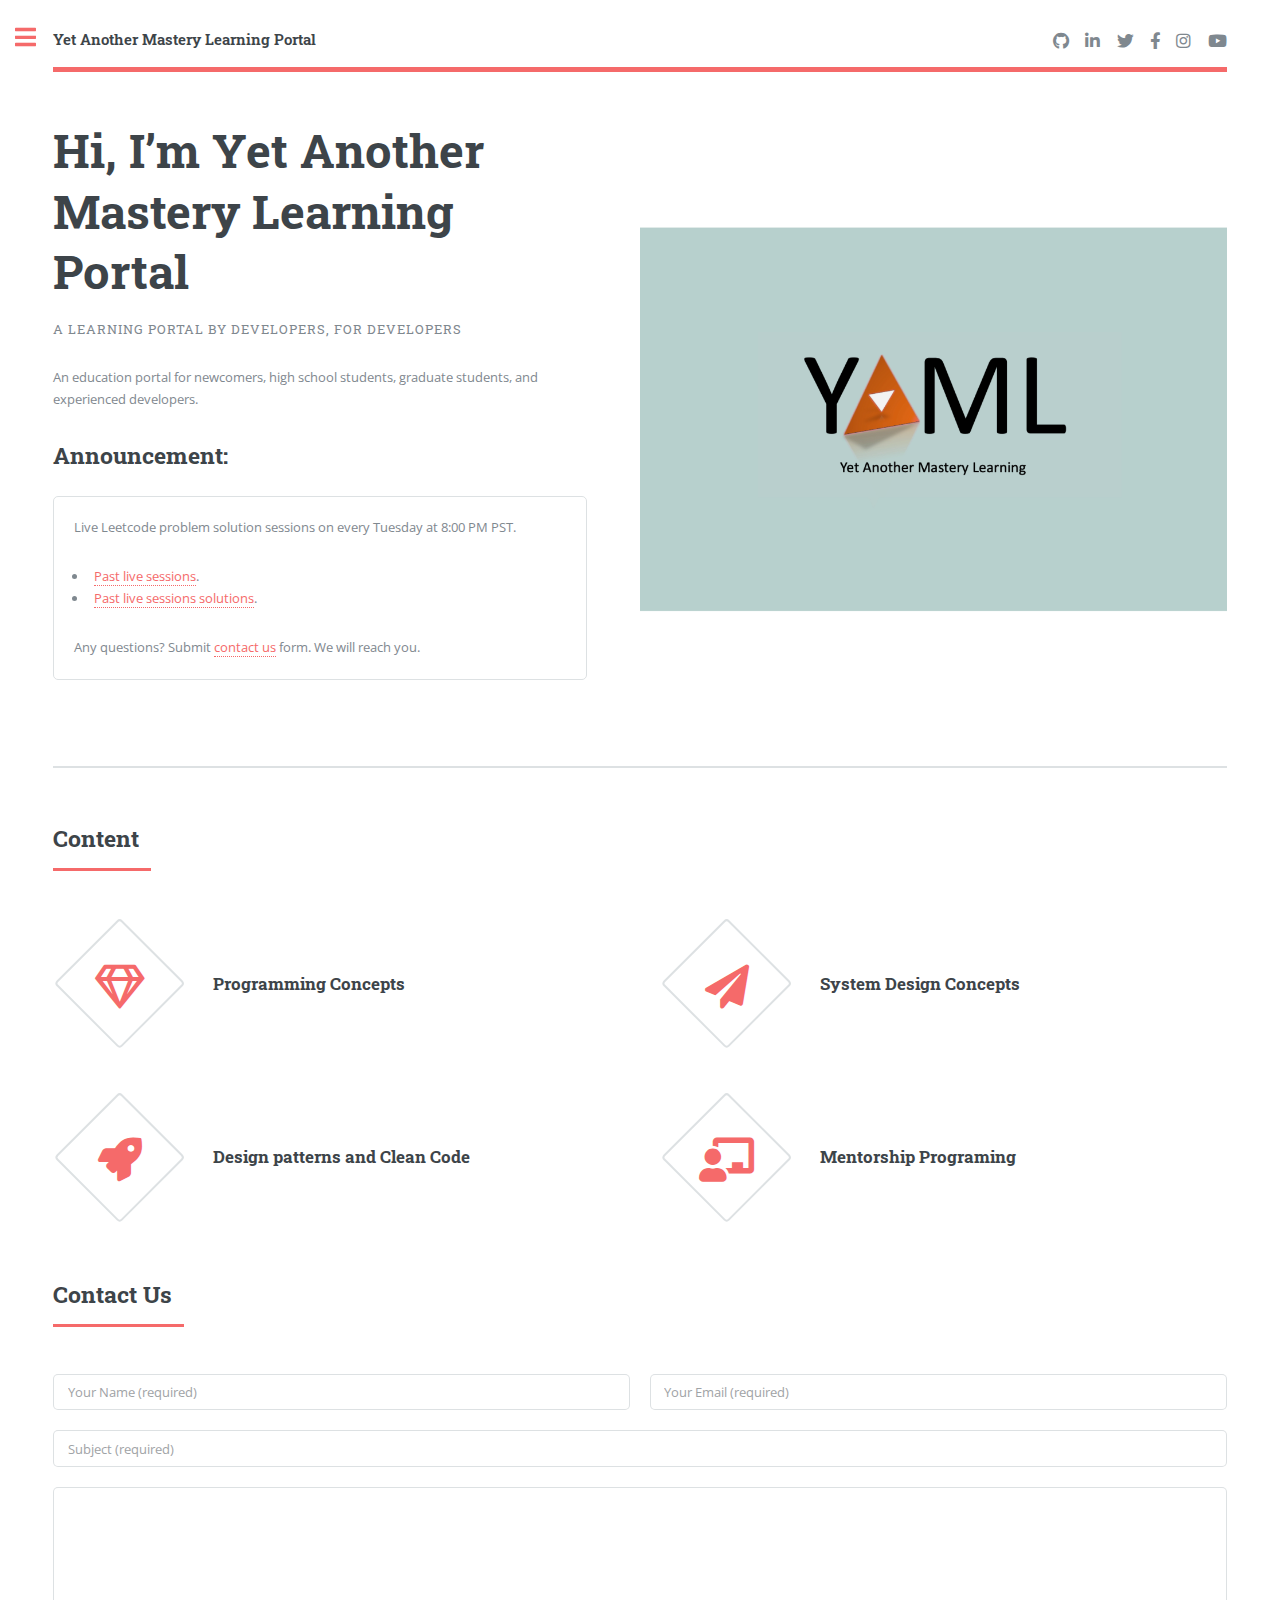
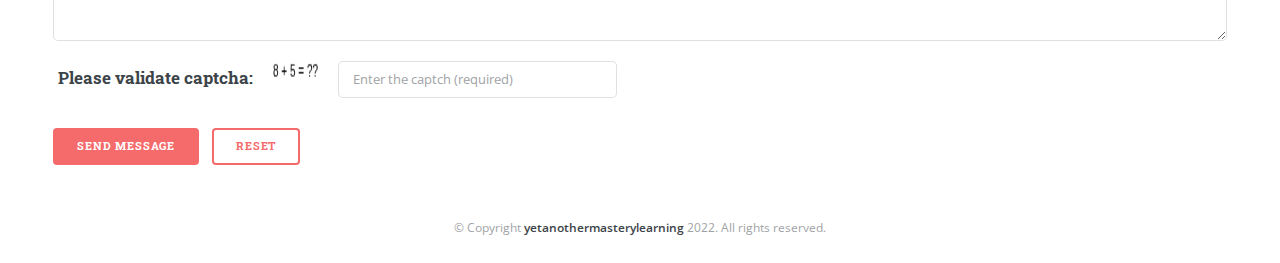
<file: index.html>
<!DOCTYPE HTML>
<html lang="en">
	<head>
		<title>Yet Another Mastery Learning Portal</title>
		<meta charset="utf-8" />
		<meta name="viewport" content="width=device-width, initial-scale=1, user-scalable=no" name="viewp
		ort" />		
		<link rel="stylesheet" href="assets/css/main.css" />
		<meta content="" name="descriptison">
  		<meta content="" name="keywords">
  		<meta http-equiv="Content-Type" content="text/html; charset=UTF-8"/>
  		<meta name="viewport" content="width=device-width, initial-scale=1.0, maximum-scale=1.0,user-scalable=0">
		
		<script type="application/ld+json">
		[
			{
				"@context" : "https://schema.org",
				"@type" : "WebSite",
				"name" : "Yet Another Mastery Learning",
				"alternateName" : "YAML",
				"url" : "https://yetanothermasterylearning.com/",
				"potentialAction": {}
			},
			{
				"@context" : "https://schema.org",
				"@type" : "Organization",
				"name" : "Yet Another Mastery Learning",
				"url" : "https://yetanothermasterylearning.com/",
				"logo" : "https://yetanothermasterylearning.com/images/Pic.jpg",
				"contactPoint" : [{
					"@type" : "ContactPoint",
					"telephone" : "+1-925-579-1040",
					"contactType" : "customer service",
						"areaServed" : ["US", "India"]
				}],
				"sameAs" : [
					"https://www.facebook.com/profile.php?id=100084097890063",
					"https://www.instagram.com/yetanothermasterylearning/",
					"https://www.youtube.com/@yetanothermasterylearning",
					"https://www.linkedin.com/in/yet-another-mastery-learning"
				]
			}
		]
		</script>
		<script type="text/javascript">var submitted=false;</script>
	</head>
	<body class="is-preload">

		<!-- Wrapper -->
			<div id="wrapper">
				<!-- Main -->
					<div id="main">
						<div class="inner">
							<!-- Header -->
								<header id="header">
									<a href="index.html" class="logo">
										<strong>Yet Another Mastery Learning Portal</strong>
									</a>
									<ul class="icons">
										<li><a target="_blank" rel="noopener noreferrer" href="https://github.com/yetanothermasterylearning" class="icon brands fa-github"><span class="label">Github</span></a></li>
										<li><a target="_blank" rel="noopener noreferrer" href="https://linkedin.com/in/yet-another-mastery-learning" class="icon brands fa-linkedin-in"><span class="label">LinkedIn</span></a></li>
										<li><a target="_blank" rel="noopener noreferrer" href="#" class="icon brands fa-twitter"><span class="label">Twitter</span></a></li>
										<li><a target="_blank" rel="noopener noreferrer" href="https://www.facebook.com/profile.php?id=100084097890063" class="icon brands fa-facebook-f"><span class="label">Facebook</span></a></li>
										<li><a target="_blank" rel="noopener noreferrer" href="https://www.instagram.com/yetanothermasterylearning" class="icon brands fa-instagram"><span class="label">Instagram</span></a></li>
										<li><a target="_blank" rel="noopener noreferrer" href="https://www.youtube.com/@yetanothermasterylearning" class="icon brands fa-youtube"><span class="label">Youtube</span></a></li>
									</ul>
								</header>

							<!-- Banner -->
								<section id="banner">
									<div class="content">
										<header>
											<h1>Hi, I’m Yet Another Mastery Learning Portal</h1>
											<p>A learning portal by developers, for developers</p>
										</header>
										<p>An education portal for newcomers, high school students, graduate students, and experienced developers.</p>
										<h2>Announcement:</h2>
 										<div class="box">
 											<p>Live Leetcode problem solution sessions on every Tuesday at 8:00 PM PST.</p>
 											<ul>
 												<li>
		 											<a href="https://www.youtube.com/watch?v=UaUgEAOEZKs&list=PLdOEXSwkmkbjIinSFpD0YkZKTPJRhFLuV">Past live sessions</a>.
		 										</li>
		 										<li>
		 											<a href="https://github.com/yetanothermasterylearning/Leetcode-solution">Past live sessions solutions</a>.
		 										</li>
		 									</ul>
 											<p>Any questions? Submit <a href="#contactus">contact us</a> form. We will reach you.
 											</br>
 											</p>
 										</div>
									</div>

									<span class="image object">
										<img src="./images/Pic.jpg" alt="" />
									</span>
								</section>

							<!-- Section -->
								<section id = "content">
									<header class="major">
										<h2>Content</h2>
									</header>
									<div class="features">
										<article>
											<span class="icon fa-gem"></span>
											<div class="content">
												<h3>Programming Concepts</h3>
											</div>
										</article>
										<article>
											<span class="icon solid fa-paper-plane"></span>
											<div class="content">
												<h3>System Design Concepts</h3>
											</div>
										</article>
										<article>
											<span class="icon solid fa-rocket"></span>
											<div class="content">
												<h3>Design patterns and Clean Code</h3>
											</div>
										</article>
										<article>
											<span class="icon solid fa-chalkboard-teacher"></span>
											<div class="content">
												<h3>Mentorship Programing</h3>
											</div>
										</article>
									</div>
								</section>
							<!-- Form -->
						<a name="contactus">
							<section id = "content">
							<header class="major">
								<h2>Contact Us</h2>
							</header>
							<div class="features">
								<form method="gform" id="gform" enctype="text/plan" 
								action="https://docs.google.com/forms/d/e/1FAIpQLSc0ArBRAo2WtHuUx30_1H4mkGG1NVidMCA7CJKDhP0r2uu98A/formResponse?" 
								target="hidden_iframe">
									<div class="row gtr-uniform">
										<div class="col-6 col-12-xsmall">
											<input type="text" name="entry.32644537" id="entry.32644537" value="" placeholder="Your Name (required)" required minlength="4" data-msg="Please enter at least 4 chars"/>
										</div>
										<div class="col-6 col-12-xsmall">
											<input type="email" name="entry.210978521" id="entry.210978521" value="" placeholder="Your Email (required)" required data-msg="Please enter a valid email"/>
										</div>
										<div class="col-12">
											<input type="text" name="entry.64493396" id="entry.64493396" value="" placeholder="Subject (required)" required minlength="5" data-msg="Please enter at least 8 chars of subject"/>
										</div>
										<!-- Break -->
										<div class="col-12">
											<textarea name="entry.2050394140" id="entry.2050394140" placeholder="Enter your message" rows="6" required minlength="10" data-msg="Please write something for us">
											</textarea>
										</div>
										<h3>Please validate captcha:</h3>
										<canvas id='captchaCanvas' height=30></canvas>
										<div class="col-3 col-12-xsmall">
											<input type="text" name="entry.1234567890" id="entry.1234567890" value="" placeholder="Enter the captch (required)" required minlength="1" data-msg="Please enter the response"/>
										</div>
										<!-- Break -->
										<div class="col-12">
											<ul class="actions">
												<li><input type="submit" value="Send Message" class="primary" /></li>
												<li><input type="reset" value="Reset" /></li>
											</ul>
										</div>
									</div>
									<iframe name="hidden_iframe" id="hidden_iframe" style="display:none;" onload="if(true) {}"></iframe>
								</form>
							</div>
							</section>
						</a>
							<!-- Footer -->
								<footer id="footer">
									<p class="copyright">&copy; Copyright <strong>yetanothermasterylearning</strong> 2022. All rights reserved.</p>
								</footer>
						</div>
					</div>

				<!-- Sidebar -->
					<div id="sidebar">
						<div class="inner">
							<!-- Menu -->
								<nav id="menu">
									<header class="major">
										<h2>Menu</h2>
									</header>
									<ul>
										<li><a href="index.html">Homepage</a></li>
										<li><a href="index.html">About</a></li>
										<li>
											<span class="opener">Content</span>
											<ul>
												<li><a href="#content">Programming Concepts</a></li>
												<li><a href="#content">Software Development Concepts</a></li>
												<li><a href="#content">Poject Development Skills</a></li>
												<li><a href="#content">Clean Code and Design Patterns</a></li>
											</ul>
										</li>
										<li>
											<span class="opener">Channels</span>
											<ul>
												<li><a target="_blank" rel="noopener noreferrer" href="https://github.com/yetanothermasterylearning">Github</a></li>
												<li><a target="_blank" rel="noopener noreferrer" href="https://linkedin.com/in/yet-another-mastery-learning">LinkedIn</a></li>
												<li><a target="_blank" rel="noopener noreferrer" href="#">Twitter</a></li>
												<li><a target="_blank" rel="noopener noreferrer" href="https://www.facebook.com/profile.php?id=100084097890063">Facebook</a></li>
												<li><a target="_blank" rel="noopener noreferrer" href="https://www.instagram.com/yetanothermasterylearning">Instagram</a></li>
												<li><a target="_blank" rel="noopener noreferrer" href="https://www.youtube.com/@yetanothermasterylearning">Youtube</a></li>
											</ul>
										</li>
									</ul>
								</nav>
							<!-- Section -->
								<section>
									<header class="major">
										<h2>Get in touch</h2>
									</header>
									<p>Write to us on your queries and we will get back to you shortly.</p>
									<ul class="contact">
										<li class="icon solid fa-envelope"><a href="mailto:yetanothermasterylearning@gmail.com">yetanothermasterylearning@gmail.com</a></li>
										<li class="icon brands fa-github"><a target="_blank" rel="noopener noreferrer"href="https://github.com/yetanothermasterylearning">Github</a></li>
										<li class="icon brands fa-linkedin-in"><a target="_blank" rel="noopener noreferrer" href="https://linkedin.com/in/yet-another-mastery-learning">LinkedIn</a></li>
										<li class="icon brands fa-twitter"><a target="_blank" rel="noopener noreferrer" href="#">Twitter</a></li>
										<li class="icon brands fa-facebook-f"><a target="_blank" rel="noopener noreferrer" href="https://www.facebook.com/profile.php?id=100084097890063">Facebook</a></li>
										<li class="icon brands fa-instagram"><a target="_blank" rel="noopener noreferrer" href="https://www.instagram.com/yetanothermasterylearning">Instagram</a></li>
										<li class="icon brands fa-youtube"><a target="_blank" rel="noopener noreferrer" href="https://www.youtube.com/@yetanothermasterylearning">Youtube</a></li>

										<!--
										<li class="icon solid fa-phone">(000) 000-0000</li>
										<li class="icon solid fa-home">1234 Somewhere Road,<br />
										Fremont, CA 94538</li>
										-->
									</ul>
								</section>

							<!-- Footer -->
								<footer id="footer">
									<p class="copyright">&copy; Copyright yetanothermasterylearning 2022. All rights reserved.</p>
								</footer>

						</div>
					</div>

			</div>

		<!-- Scripts -->
			<script src="assets/js/jquery.min.js"></script>
			<script src="assets/js/browser.min.js"></script>
			<script src="assets/js/breakpoints.min.js"></script>
			<script src="assets/js/util.js"></script>
			<script src="assets/js/main.js"></script>
	</body>
</html>
</file>
<file: assets/css/main.css>
@import url(fontawesome-all.min.css);
@import url("https://fonts.googleapis.com/css?family=Open+Sans:400,600,400italic,600italic|Roboto+Slab:400,700");
/*
	Editorial by HTML5 UP
	html5up.net | @ajlkn
	Free for personal and commercial use under the CCA 3.0 license (html5up.net/license)
*/
html, body, div, span, applet, object,
iframe, h1, h2, h3, h4, h5, h6, p, blockquote,
pre, a, abbr, acronym, address, big, cite,
code, del, dfn, em, img, ins, kbd, q, s, samp,
small, strike, strong, sub, sup, tt, var, b,
u, i, center, dl, dt, dd, ol, ul, li, fieldset,
form, label, legend, table, caption, tbody,
tfoot, thead, tr, th, td, article, aside,
canvas, details, embed, figure, figcaption,
footer, header, hgroup, menu, nav, output, ruby,
section, summary, time, mark, audio, video {
  margin: 0;
  padding: 0;
  border: 0;
  font-size: 100%;
  font: inherit;
  vertical-align: baseline; }

article, aside, details, figcaption, figure,
footer, header, hgroup, menu, nav, section {
  display: block; }

body {
  line-height: 1; }

ol, ul {
  list-style: none; }

blockquote, q {
  quotes: none; }
  blockquote:before, blockquote:after, q:before, q:after {
    content: '';
    content: none; }

table {
  border-collapse: collapse;
  border-spacing: 0; }

body {
  -webkit-text-size-adjust: none; }

mark {
  background-color: transparent;
  color: inherit; }

input::-moz-focus-inner {
  border: 0;
  padding: 0; }

input, select, textarea {
  -moz-appearance: none;
  -webkit-appearance: none;
  -ms-appearance: none;
  appearance: none; }

/* Basic */
@-ms-viewport {
  width: device-width; }

body {
  -ms-overflow-style: scrollbar; }

@media screen and (max-width: 480px) {
  html, body {
    min-width: 320px; } }

html {
  box-sizing: border-box; }

*, *:before, *:after {
  box-sizing: inherit; }

body {
  background: #ffffff; }
  body.is-preload *, body.is-preload *:before, body.is-preload *:after, body.is-resizing *, body.is-resizing *:before, body.is-resizing *:after {
    -moz-animation: none !important;
    -webkit-animation: none !important;
    -ms-animation: none !important;
    animation: none !important;
    -moz-transition: none !important;
    -webkit-transition: none !important;
    -ms-transition: none !important;
    transition: none !important; }

/* Type */
body, input, select, textarea {
  color: #7f888f;
  font-family: "Open Sans", sans-serif;
  font-size: 13pt;
  font-weight: 400;
  line-height: 1.65; }
  @media screen and (max-width: 1680px) {
    body, input, select, textarea {
      font-size: 11pt; } }
  @media screen and (max-width: 1280px) {
    body, input, select, textarea {
      font-size: 10pt; } }
  @media screen and (max-width: 360px) {
    body, input, select, textarea {
      font-size: 9pt; } }

a {
  -moz-transition: color 0.2s ease-in-out, border-bottom-color 0.2s ease-in-out;
  -webkit-transition: color 0.2s ease-in-out, border-bottom-color 0.2s ease-in-out;
  -ms-transition: color 0.2s ease-in-out, border-bottom-color 0.2s ease-in-out;
  transition: color 0.2s ease-in-out, border-bottom-color 0.2s ease-in-out;
  border-bottom: dotted 1px;
  color: #f56a6a;
  text-decoration: none; }
  a:hover {
    border-bottom-color: #f56a6a;
    color: #f56a6a !important; }
    a:hover strong {
      color: inherit; }

strong, b {
  color: #3d4449;
  font-weight: 600; }

em, i {
  font-style: italic; }

p {
  margin: 0 0 2em 0; }

h1, h2, h3, h4, h5, h6 {
  color: #3d4449;
  font-family: "Roboto Slab", serif;
  font-weight: 700;
  line-height: 1.5;
  margin: 0 0 1em 0; }
  h1 a, h2 a, h3 a, h4 a, h5 a, h6 a {
    color: inherit;
    text-decoration: none;
    border-bottom: 0; }

h1 {
  font-size: 4em;
  margin: 0 0 0.5em 0;
  line-height: 1.3; }

h2 {
  font-size: 1.75em; }

h3 {
  font-size: 1.25em; }

h4 {
  font-size: 1.1em; }

h5 {
  font-size: 0.9em; }

h6 {
  font-size: 0.7em; }

@media screen and (max-width: 1680px) {
  h1 {
    font-size: 3.5em; } }

@media screen and (max-width: 980px) {
  h1 {
    font-size: 3.25em; } }

@media screen and (max-width: 736px) {
  h1 {
    font-size: 2em;
    line-height: 1.4; }
  h2 {
    font-size: 1.5em; } }

sub {
  font-size: 0.8em;
  position: relative;
  top: 0.5em; }

sup {
  font-size: 0.8em;
  position: relative;
  top: -0.5em; }

blockquote {
  border-left: solid 3px rgba(210, 215, 217, 0.75);
  font-style: italic;
  margin: 0 0 2em 0;
  padding: 0.5em 0 0.5em 2em; }

code {
  background: rgba(230, 235, 237, 0.25);
  border-radius: 0.375em;
  border: solid 1px rgba(210, 215, 217, 0.75);
  font-family: "Courier New", monospace;
  font-size: 0.9em;
  margin: 0 0.25em;
  padding: 0.25em 0.65em; }

pre {
  -webkit-overflow-scrolling: touch;
  font-family: "Courier New", monospace;
  font-size: 0.9em;
  margin: 0 0 2em 0; }
  pre code {
    display: block;
    line-height: 1.75;
    padding: 1em 1.5em;
    overflow-x: auto; }

hr {
  border: 0;
  border-bottom: solid 1px rgba(210, 215, 217, 0.75);
  margin: 2em 0; }
  hr.major {
    margin: 3em 0; }

.align-left {
  text-align: left; }

.align-center {
  text-align: center; }

.align-right {
  text-align: right; }

/* Row */
.row {
  display: flex;
  flex-wrap: wrap;
  box-sizing: border-box;
  align-items: stretch; }
  .row > * {
    box-sizing: border-box; }
  .row.gtr-uniform > * > :last-child {
    margin-bottom: 0; }
  .row.aln-left {
    justify-content: flex-start; }
  .row.aln-center {
    justify-content: center; }
  .row.aln-right {
    justify-content: flex-end; }
  .row.aln-top {
    align-items: flex-start; }
  .row.aln-middle {
    align-items: center; }
  .row.aln-bottom {
    align-items: flex-end; }
  .row > .imp {
    order: -1; }
  .row > .col-1 {
    width: 8.33333%; }
  .row > .off-1 {
    margin-left: 8.33333%; }
  .row > .col-2 {
    width: 16.66667%; }
  .row > .off-2 {
    margin-left: 16.66667%; }
  .row > .col-3 {
    width: 25%; }
  .row > .off-3 {
    margin-left: 25%; }
  .row > .col-4 {
    width: 33.33333%; }
  .row > .off-4 {
    margin-left: 33.33333%; }
  .row > .col-5 {
    width: 41.66667%; }
  .row > .off-5 {
    margin-left: 41.66667%; }
  .row > .col-6 {
    width: 50%; }
  .row > .off-6 {
    margin-left: 50%; }
  .row > .col-7 {
    width: 58.33333%; }
  .row > .off-7 {
    margin-left: 58.33333%; }
  .row > .col-8 {
    width: 66.66667%; }
  .row > .off-8 {
    margin-left: 66.66667%; }
  .row > .col-9 {
    width: 75%; }
  .row > .off-9 {
    margin-left: 75%; }
  .row > .col-10 {
    width: 83.33333%; }
  .row > .off-10 {
    margin-left: 83.33333%; }
  .row > .col-11 {
    width: 91.66667%; }
  .row > .off-11 {
    margin-left: 91.66667%; }
  .row > .col-12 {
    width: 100%; }
  .row > .off-12 {
    margin-left: 100%; }
  .row.gtr-0 {
    margin-top: 0;
    margin-left: 0em; }
    .row.gtr-0 > * {
      padding: 0 0 0 0em; }
    .row.gtr-0.gtr-uniform {
      margin-top: 0em; }
      .row.gtr-0.gtr-uniform > * {
        padding-top: 0em; }
  .row.gtr-25 {
    margin-top: 0;
    margin-left: 0.375em; }
    .row.gtr-25 > * {
      padding: 0 0 0 0.375em; }
    .row.gtr-25.gtr-uniform {
      margin-top: -0.375em; }
      .row.gtr-25.gtr-uniform > * {
        padding-top: 0.375em; }
  .row.gtr-50 {
    margin-top: 0;
    margin-left: 0.75em; }
    .row.gtr-50 > * {
      padding: 0 0 0 0.75em; }
    .row.gtr-50.gtr-uniform {
      margin-top: -0.75em; }
      .row.gtr-50.gtr-uniform > * {
        padding-top: 0.75em; }
  .row {
    margin-top: 0;
    margin-left: 1.5em; }
    .row > * {
      padding: 0 0 0 1.5em; }
    .row.gtr-uniform {
      margin-top: -1.5em; }
      .row.gtr-uniform > * {
        padding-top: 1.5em; }
  .row.gtr-150 {
    margin-top: 0;
    margin-left: 2.25em; }
    .row.gtr-150 > * {
      padding: 0 0 0 2.25em; }
    .row.gtr-150.gtr-uniform {
      margin-top: -2.25em; }
      .row.gtr-150.gtr-uniform > * {
        padding-top: 2.25em; }
  .row.gtr-200 {
    margin-top: 0;
    margin-left: 3em; }
    .row.gtr-200 > * {
      padding: 0 0 0 3em; }
    .row.gtr-200.gtr-uniform {
      margin-top: -3em; }
      .row.gtr-200.gtr-uniform > * {
        padding-top: 3em; }
  @media screen and (max-width: 1680px) {
    .row {
      display: flex;
      flex-wrap: wrap;
      box-sizing: border-box;
      align-items: stretch; }
      .row > * {
        box-sizing: border-box; }
      .row.gtr-uniform > * > :last-child {
        margin-bottom: 0; }
      .row.aln-left {
        justify-content: flex-start; }
      .row.aln-center {
        justify-content: center; }
      .row.aln-right {
        justify-content: flex-end; }
      .row.aln-top {
        align-items: flex-start; }
      .row.aln-middle {
        align-items: center; }
      .row.aln-bottom {
        align-items: flex-end; }
      .row > .imp-xlarge {
        order: -1; }
      .row > .col-1-xlarge {
        width: 8.33333%; }
      .row > .off-1-xlarge {
        margin-left: 8.33333%; }
      .row > .col-2-xlarge {
        width: 16.66667%; }
      .row > .off-2-xlarge {
        margin-left: 16.66667%; }
      .row > .col-3-xlarge {
        width: 25%; }
      .row > .off-3-xlarge {
        margin-left: 25%; }
      .row > .col-4-xlarge {
        width: 33.33333%; }
      .row > .off-4-xlarge {
        margin-left: 33.33333%; }
      .row > .col-5-xlarge {
        width: 41.66667%; }
      .row > .off-5-xlarge {
        margin-left: 41.66667%; }
      .row > .col-6-xlarge {
        width: 50%; }
      .row > .off-6-xlarge {
        margin-left: 50%; }
      .row > .col-7-xlarge {
        width: 58.33333%; }
      .row > .off-7-xlarge {
        margin-left: 58.33333%; }
      .row > .col-8-xlarge {
        width: 66.66667%; }
      .row > .off-8-xlarge {
        margin-left: 66.66667%; }
      .row > .col-9-xlarge {
        width: 75%; }
      .row > .off-9-xlarge {
        margin-left: 75%; }
      .row > .col-10-xlarge {
        width: 83.33333%; }
      .row > .off-10-xlarge {
        margin-left: 83.33333%; }
      .row > .col-11-xlarge {
        width: 91.66667%; }
      .row > .off-11-xlarge {
        margin-left: 91.66667%; }
      .row > .col-12-xlarge {
        width: 100%; }
      .row > .off-12-xlarge {
        margin-left: 100%; }
      .row.gtr-0 {
        margin-top: 0;
        margin-left: 0em; }
        .row.gtr-0 > * {
          padding: 0 0 0 0em; }
        .row.gtr-0.gtr-uniform {
          margin-top: 0em; }
          .row.gtr-0.gtr-uniform > * {
            padding-top: 0em; }
      .row.gtr-25 {
        margin-top: 0;
        margin-left: 0.375em; }
        .row.gtr-25 > * {
          padding: 0 0 0 0.375em; }
        .row.gtr-25.gtr-uniform {
          margin-top: -0.375em; }
          .row.gtr-25.gtr-uniform > * {
            padding-top: 0.375em; }
      .row.gtr-50 {
        margin-top: 0;
        margin-left: 0.75em; }
        .row.gtr-50 > * {
          padding: 0 0 0 0.75em; }
        .row.gtr-50.gtr-uniform {
          margin-top: -0.75em; }
          .row.gtr-50.gtr-uniform > * {
            padding-top: 0.75em; }
      .row {
        margin-top: 0;
        margin-left: 1.5em; }
        .row > * {
          padding: 0 0 0 1.5em; }
        .row.gtr-uniform {
          margin-top: -1.5em; }
          .row.gtr-uniform > * {
            padding-top: 1.5em; }
      .row.gtr-150 {
        margin-top: 0;
        margin-left: 2.25em; }
        .row.gtr-150 > * {
          padding: 0 0 0 2.25em; }
        .row.gtr-150.gtr-uniform {
          margin-top: -2.25em; }
          .row.gtr-150.gtr-uniform > * {
            padding-top: 2.25em; }
      .row.gtr-200 {
        margin-top: 0;
        margin-left: 3em; }
        .row.gtr-200 > * {
          padding: 0 0 0 3em; }
        .row.gtr-200.gtr-uniform {
          margin-top: -3em; }
          .row.gtr-200.gtr-uniform > * {
            padding-top: 3em; } }
  @media screen and (max-width: 1280px) {
    .row {
      display: flex;
      flex-wrap: wrap;
      box-sizing: border-box;
      align-items: stretch; }
      .row > * {
        box-sizing: border-box; }
      .row.gtr-uniform > * > :last-child {
        margin-bottom: 0; }
      .row.aln-left {
        justify-content: flex-start; }
      .row.aln-center {
        justify-content: center; }
      .row.aln-right {
        justify-content: flex-end; }
      .row.aln-top {
        align-items: flex-start; }
      .row.aln-middle {
        align-items: center; }
      .row.aln-bottom {
        align-items: flex-end; }
      .row > .imp-large {
        order: -1; }
      .row > .col-1-large {
        width: 8.33333%; }
      .row > .off-1-large {
        margin-left: 8.33333%; }
      .row > .col-2-large {
        width: 16.66667%; }
      .row > .off-2-large {
        margin-left: 16.66667%; }
      .row > .col-3-large {
        width: 25%; }
      .row > .off-3-large {
        margin-left: 25%; }
      .row > .col-4-large {
        width: 33.33333%; }
      .row > .off-4-large {
        margin-left: 33.33333%; }
      .row > .col-5-large {
        width: 41.66667%; }
      .row > .off-5-large {
        margin-left: 41.66667%; }
      .row > .col-6-large {
        width: 50%; }
      .row > .off-6-large {
        margin-left: 50%; }
      .row > .col-7-large {
        width: 58.33333%; }
      .row > .off-7-large {
        margin-left: 58.33333%; }
      .row > .col-8-large {
        width: 66.66667%; }
      .row > .off-8-large {
        margin-left: 66.66667%; }
      .row > .col-9-large {
        width: 75%; }
      .row > .off-9-large {
        margin-left: 75%; }
      .row > .col-10-large {
        width: 83.33333%; }
      .row > .off-10-large {
        margin-left: 83.33333%; }
      .row > .col-11-large {
        width: 91.66667%; }
      .row > .off-11-large {
        margin-left: 91.66667%; }
      .row > .col-12-large {
        width: 100%; }
      .row > .off-12-large {
        margin-left: 100%; }
      .row.gtr-0 {
        margin-top: 0;
        margin-left: 0em; }
        .row.gtr-0 > * {
          padding: 0 0 0 0em; }
        .row.gtr-0.gtr-uniform {
          margin-top: 0em; }
          .row.gtr-0.gtr-uniform > * {
            padding-top: 0em; }
      .row.gtr-25 {
        margin-top: 0;
        margin-left: 0.375em; }
        .row.gtr-25 > * {
          padding: 0 0 0 0.375em; }
        .row.gtr-25.gtr-uniform {
          margin-top: -0.375em; }
          .row.gtr-25.gtr-uniform > * {
            padding-top: 0.375em; }
      .row.gtr-50 {
        margin-top: 0;
        margin-left: 0.75em; }
        .row.gtr-50 > * {
          padding: 0 0 0 0.75em; }
        .row.gtr-50.gtr-uniform {
          margin-top: -0.75em; }
          .row.gtr-50.gtr-uniform > * {
            padding-top: 0.75em; }
      .row {
        margin-top: 0;
        margin-left: 1.5em; }
        .row > * {
          padding: 0 0 0 1.5em; }
        .row.gtr-uniform {
          margin-top: -1.5em; }
          .row.gtr-uniform > * {
            padding-top: 1.5em; }
      .row.gtr-150 {
        margin-top: 0;
        margin-left: 2.25em; }
        .row.gtr-150 > * {
          padding: 0 0 0 2.25em; }
        .row.gtr-150.gtr-uniform {
          margin-top: -2.25em; }
          .row.gtr-150.gtr-uniform > * {
            padding-top: 2.25em; }
      .row.gtr-200 {
        margin-top: 0;
        margin-left: 3em; }
        .row.gtr-200 > * {
          padding: 0 0 0 3em; }
        .row.gtr-200.gtr-uniform {
          margin-top: -3em; }
          .row.gtr-200.gtr-uniform > * {
            padding-top: 3em; } }
  @media screen and (max-width: 980px) {
    .row {
      display: flex;
      flex-wrap: wrap;
      box-sizing: border-box;
      align-items: stretch; }
      .row > * {
        box-sizing: border-box; }
      .row.gtr-uniform > * > :last-child {
        margin-bottom: 0; }
      .row.aln-left {
        justify-content: flex-start; }
      .row.aln-center {
        justify-content: center; }
      .row.aln-right {
        justify-content: flex-end; }
      .row.aln-top {
        align-items: flex-start; }
      .row.aln-middle {
        align-items: center; }
      .row.aln-bottom {
        align-items: flex-end; }
      .row > .imp-medium {
        order: -1; }
      .row > .col-1-medium {
        width: 8.33333%; }
      .row > .off-1-medium {
        margin-left: 8.33333%; }
      .row > .col-2-medium {
        width: 16.66667%; }
      .row > .off-2-medium {
        margin-left: 16.66667%; }
      .row > .col-3-medium {
        width: 25%; }
      .row > .off-3-medium {
        margin-left: 25%; }
      .row > .col-4-medium {
        width: 33.33333%; }
      .row > .off-4-medium {
        margin-left: 33.33333%; }
      .row > .col-5-medium {
        width: 41.66667%; }
      .row > .off-5-medium {
        margin-left: 41.66667%; }
      .row > .col-6-medium {
        width: 50%; }
      .row > .off-6-medium {
        margin-left: 50%; }
      .row > .col-7-medium {
        width: 58.33333%; }
      .row > .off-7-medium {
        margin-left: 58.33333%; }
      .row > .col-8-medium {
        width: 66.66667%; }
      .row > .off-8-medium {
        margin-left: 66.66667%; }
      .row > .col-9-medium {
        width: 75%; }
      .row > .off-9-medium {
        margin-left: 75%; }
      .row > .col-10-medium {
        width: 83.33333%; }
      .row > .off-10-medium {
        margin-left: 83.33333%; }
      .row > .col-11-medium {
        width: 91.66667%; }
      .row > .off-11-medium {
        margin-left: 91.66667%; }
      .row > .col-12-medium {
        width: 100%; }
      .row > .off-12-medium {
        margin-left: 100%; }
      .row.gtr-0 {
        margin-top: 0;
        margin-left: 0em; }
        .row.gtr-0 > * {
          padding: 0 0 0 0em; }
        .row.gtr-0.gtr-uniform {
          margin-top: 0em; }
          .row.gtr-0.gtr-uniform > * {
            padding-top: 0em; }
      .row.gtr-25 {
        margin-top: 0;
        margin-left: 0.375em; }
        .row.gtr-25 > * {
          padding: 0 0 0 0.375em; }
        .row.gtr-25.gtr-uniform {
          margin-top: -0.375em; }
          .row.gtr-25.gtr-uniform > * {
            padding-top: 0.375em; }
      .row.gtr-50 {
        margin-top: 0;
        margin-left: 0.75em; }
        .row.gtr-50 > * {
          padding: 0 0 0 0.75em; }
        .row.gtr-50.gtr-uniform {
          margin-top: -0.75em; }
          .row.gtr-50.gtr-uniform > * {
            padding-top: 0.75em; }
      .row {
        margin-top: 0;
        margin-left: 1.5em; }
        .row > * {
          padding: 0 0 0 1.5em; }
        .row.gtr-uniform {
          margin-top: -1.5em; }
          .row.gtr-uniform > * {
            padding-top: 1.5em; }
      .row.gtr-150 {
        margin-top: 0;
        margin-left: 2.25em; }
        .row.gtr-150 > * {
          padding: 0 0 0 2.25em; }
        .row.gtr-150.gtr-uniform {
          margin-top: -2.25em; }
          .row.gtr-150.gtr-uniform > * {
            padding-top: 2.25em; }
      .row.gtr-200 {
        margin-top: 0;
        margin-left: 3em; }
        .row.gtr-200 > * {
          padding: 0 0 0 3em; }
        .row.gtr-200.gtr-uniform {
          margin-top: -3em; }
          .row.gtr-200.gtr-uniform > * {
            padding-top: 3em; } }
  @media screen and (max-width: 736px) {
    .row {
      display: flex;
      flex-wrap: wrap;
      box-sizing: border-box;
      align-items: stretch; }
      .row > * {
        box-sizing: border-box; }
      .row.gtr-uniform > * > :last-child {
        margin-bottom: 0; }
      .row.aln-left {
        justify-content: flex-start; }
      .row.aln-center {
        justify-content: center; }
      .row.aln-right {
        justify-content: flex-end; }
      .row.aln-top {
        align-items: flex-start; }
      .row.aln-middle {
        align-items: center; }
      .row.aln-bottom {
        align-items: flex-end; }
      .row > .imp-small {
        order: -1; }
      .row > .col-1-small {
        width: 8.33333%; }
      .row > .off-1-small {
        margin-left: 8.33333%; }
      .row > .col-2-small {
        width: 16.66667%; }
      .row > .off-2-small {
        margin-left: 16.66667%; }
      .row > .col-3-small {
        width: 25%; }
      .row > .off-3-small {
        margin-left: 25%; }
      .row > .col-4-small {
        width: 33.33333%; }
      .row > .off-4-small {
        margin-left: 33.33333%; }
      .row > .col-5-small {
        width: 41.66667%; }
      .row > .off-5-small {
        margin-left: 41.66667%; }
      .row > .col-6-small {
        width: 50%; }
      .row > .off-6-small {
        margin-left: 50%; }
      .row > .col-7-small {
        width: 58.33333%; }
      .row > .off-7-small {
        margin-left: 58.33333%; }
      .row > .col-8-small {
        width: 66.66667%; }
      .row > .off-8-small {
        margin-left: 66.66667%; }
      .row > .col-9-small {
        width: 75%; }
      .row > .off-9-small {
        margin-left: 75%; }
      .row > .col-10-small {
        width: 83.33333%; }
      .row > .off-10-small {
        margin-left: 83.33333%; }
      .row > .col-11-small {
        width: 91.66667%; }
      .row > .off-11-small {
        margin-left: 91.66667%; }
      .row > .col-12-small {
        width: 100%; }
      .row > .off-12-small {
        margin-left: 100%; }
      .row.gtr-0 {
        margin-top: 0;
        margin-left: 0em; }
        .row.gtr-0 > * {
          padding: 0 0 0 0em; }
        .row.gtr-0.gtr-uniform {
          margin-top: 0em; }
          .row.gtr-0.gtr-uniform > * {
            padding-top: 0em; }
      .row.gtr-25 {
        margin-top: 0;
        margin-left: 0.375em; }
        .row.gtr-25 > * {
          padding: 0 0 0 0.375em; }
        .row.gtr-25.gtr-uniform {
          margin-top: -0.375em; }
          .row.gtr-25.gtr-uniform > * {
            padding-top: 0.375em; }
      .row.gtr-50 {
        margin-top: 0;
        margin-left: 0.75em; }
        .row.gtr-50 > * {
          padding: 0 0 0 0.75em; }
        .row.gtr-50.gtr-uniform {
          margin-top: -0.75em; }
          .row.gtr-50.gtr-uniform > * {
            padding-top: 0.75em; }
      .row {
        margin-top: 0;
        margin-left: 1.5em; }
        .row > * {
          padding: 0 0 0 1.5em; }
        .row.gtr-uniform {
          margin-top: -1.5em; }
          .row.gtr-uniform > * {
            padding-top: 1.5em; }
      .row.gtr-150 {
        margin-top: 0;
        margin-left: 2.25em; }
        .row.gtr-150 > * {
          padding: 0 0 0 2.25em; }
        .row.gtr-150.gtr-uniform {
          margin-top: -2.25em; }
          .row.gtr-150.gtr-uniform > * {
            padding-top: 2.25em; }
      .row.gtr-200 {
        margin-top: 0;
        margin-left: 3em; }
        .row.gtr-200 > * {
          padding: 0 0 0 3em; }
        .row.gtr-200.gtr-uniform {
          margin-top: -3em; }
          .row.gtr-200.gtr-uniform > * {
            padding-top: 3em; } }
  @media screen and (max-width: 480px) {
    .row {
      display: flex;
      flex-wrap: wrap;
      box-sizing: border-box;
      align-items: stretch; }
      .row > * {
        box-sizing: border-box; }
      .row.gtr-uniform > * > :last-child {
        margin-bottom: 0; }
      .row.aln-left {
        justify-content: flex-start; }
      .row.aln-center {
        justify-content: center; }
      .row.aln-right {
        justify-content: flex-end; }
      .row.aln-top {
        align-items: flex-start; }
      .row.aln-middle {
        align-items: center; }
      .row.aln-bottom {
        align-items: flex-end; }
      .row > .imp-xsmall {
        order: -1; }
      .row > .col-1-xsmall {
        width: 8.33333%; }
      .row > .off-1-xsmall {
        margin-left: 8.33333%; }
      .row > .col-2-xsmall {
        width: 16.66667%; }
      .row > .off-2-xsmall {
        margin-left: 16.66667%; }
      .row > .col-3-xsmall {
        width: 25%; }
      .row > .off-3-xsmall {
        margin-left: 25%; }
      .row > .col-4-xsmall {
        width: 33.33333%; }
      .row > .off-4-xsmall {
        margin-left: 33.33333%; }
      .row > .col-5-xsmall {
        width: 41.66667%; }
      .row > .off-5-xsmall {
        margin-left: 41.66667%; }
      .row > .col-6-xsmall {
        width: 50%; }
      .row > .off-6-xsmall {
        margin-left: 50%; }
      .row > .col-7-xsmall {
        width: 58.33333%; }
      .row > .off-7-xsmall {
        margin-left: 58.33333%; }
      .row > .col-8-xsmall {
        width: 66.66667%; }
      .row > .off-8-xsmall {
        margin-left: 66.66667%; }
      .row > .col-9-xsmall {
        width: 75%; }
      .row > .off-9-xsmall {
        margin-left: 75%; }
      .row > .col-10-xsmall {
        width: 83.33333%; }
      .row > .off-10-xsmall {
        margin-left: 83.33333%; }
      .row > .col-11-xsmall {
        width: 91.66667%; }
      .row > .off-11-xsmall {
        margin-left: 91.66667%; }
      .row > .col-12-xsmall {
        width: 100%; }
      .row > .off-12-xsmall {
        margin-left: 100%; }
      .row.gtr-0 {
        margin-top: 0;
        margin-left: 0em; }
        .row.gtr-0 > * {
          padding: 0 0 0 0em; }
        .row.gtr-0.gtr-uniform {
          margin-top: 0em; }
          .row.gtr-0.gtr-uniform > * {
            padding-top: 0em; }
      .row.gtr-25 {
        margin-top: 0;
        margin-left: 0.375em; }
        .row.gtr-25 > * {
          padding: 0 0 0 0.375em; }
        .row.gtr-25.gtr-uniform {
          margin-top: -0.375em; }
          .row.gtr-25.gtr-uniform > * {
            padding-top: 0.375em; }
      .row.gtr-50 {
        margin-top: 0;
        margin-left: 0.75em; }
        .row.gtr-50 > * {
          padding: 0 0 0 0.75em; }
        .row.gtr-50.gtr-uniform {
          margin-top: -0.75em; }
          .row.gtr-50.gtr-uniform > * {
            padding-top: 0.75em; }
      .row {
        margin-top: 0;
        margin-left: 1.5em; }
        .row > * {
          padding: 0 0 0 1.5em; }
        .row.gtr-uniform {
          margin-top: -1.5em; }
          .row.gtr-uniform > * {
            padding-top: 1.5em; }
      .row.gtr-150 {
        margin-top: 0;
        margin-left: 2.25em; }
        .row.gtr-150 > * {
          padding: 0 0 0 2.25em; }
        .row.gtr-150.gtr-uniform {
          margin-top: -2.25em; }
          .row.gtr-150.gtr-uniform > * {
            padding-top: 2.25em; }
      .row.gtr-200 {
        margin-top: 0;
        margin-left: 3em; }
        .row.gtr-200 > * {
          padding: 0 0 0 3em; }
        .row.gtr-200.gtr-uniform {
          margin-top: -3em; }
          .row.gtr-200.gtr-uniform > * {
            padding-top: 3em; } }

/* Section/Article */
section.special, article.special {
  text-align: center; }

header p {
  font-family: "Roboto Slab", serif;
  font-size: 1em;
  font-weight: 400;
  letter-spacing: 0.075em;
  margin-top: -0.5em;
  text-transform: uppercase; }

header.major > :last-child {
  border-bottom: solid 3px #f56a6a;
  display: inline-block;
  margin: 0 0 2em 0;
  padding: 0 0.5em 0.5em 0; }

header.main > :last-child {
  margin: 0 0 1em 0; }

/* Form */
form {
  margin: 0 0 2em 0; }

label {
  color: #3d4449;
  display: block;
  font-size: 0.9em;
  font-weight: 600;
  margin: 0 0 1em 0; }

input[type="text"],
input[type="password"],
input[type="email"],
input[type="tel"],
input[type="search"],
input[type="url"],
select,
textarea {
  -moz-appearance: none;
  -webkit-appearance: none;
  -ms-appearance: none;
  appearance: none;
  background: #ffffff;
  border-radius: 0.375em;
  border: none;
  border: solid 1px rgba(210, 215, 217, 0.75);
  color: inherit;
  display: block;
  outline: 0;
  padding: 0 1em;
  text-decoration: none;
  width: 100%; }
  input[type="text"]:invalid,
  input[type="password"]:invalid,
  input[type="email"]:invalid,
  input[type="tel"]:invalid,
  input[type="search"]:invalid,
  input[type="url"]:invalid,
  select:invalid,
  textarea:invalid {
    box-shadow: none; }
  input[type="text"]:focus,
  input[type="password"]:focus,
  input[type="email"]:focus,
  input[type="tel"]:focus,
  input[type="search"]:focus,
  input[type="url"]:focus,
  select:focus,
  textarea:focus {
    border-color: #f56a6a;
    box-shadow: 0 0 0 1px #f56a6a; }

select {
  background-image: url("data:image/svg+xml;charset=utf8,%3Csvg xmlns='http://www.w3.org/2000/svg' width='40' height='40' preserveAspectRatio='none' viewBox='0 0 40 40'%3E%3Cpath d='M9.4,12.3l10.4,10.4l10.4-10.4c0.2-0.2,0.5-0.4,0.9-0.4c0.3,0,0.6,0.1,0.9,0.4l3.3,3.3c0.2,0.2,0.4,0.5,0.4,0.9 c0,0.4-0.1,0.6-0.4,0.9L20.7,31.9c-0.2,0.2-0.5,0.4-0.9,0.4c-0.3,0-0.6-0.1-0.9-0.4L4.3,17.3c-0.2-0.2-0.4-0.5-0.4-0.9 c0-0.4,0.1-0.6,0.4-0.9l3.3-3.3c0.2-0.2,0.5-0.4,0.9-0.4S9.1,12.1,9.4,12.3z' fill='rgba(210, 215, 217, 0.75)' /%3E%3C/svg%3E");
  background-size: 1.25em;
  background-repeat: no-repeat;
  background-position: calc(100% - 1em) center;
  height: 2.75em;
  padding-right: 2.75em;
  text-overflow: ellipsis; }
  select option {
    color: #3d4449;
    background: #ffffff; }
  select:focus::-ms-value {
    background-color: transparent; }
  select::-ms-expand {
    display: none; }

input[type="text"],
input[type="password"],
input[type="email"],
input[type="tel"],
input[type="search"],
input[type="url"],
select {
  height: 2.75em; }

textarea {
  padding: 0.75em 1em; }

input[type="checkbox"],
input[type="radio"] {
  -moz-appearance: none;
  -webkit-appearance: none;
  -ms-appearance: none;
  appearance: none;
  display: block;
  float: left;
  margin-right: -2em;
  opacity: 0;
  width: 1em;
  z-index: -1; }
  input[type="checkbox"] + label,
  input[type="radio"] + label {
    text-decoration: none;
    color: #7f888f;
    cursor: pointer;
    display: inline-block;
    font-size: 1em;
    font-weight: 400;
    padding-left: 2.4em;
    padding-right: 0.75em;
    position: relative; }
    input[type="checkbox"] + label:before,
    input[type="radio"] + label:before {
      -moz-osx-font-smoothing: grayscale;
      -webkit-font-smoothing: antialiased;
      display: inline-block;
      font-style: normal;
      font-variant: normal;
      text-rendering: auto;
      line-height: 1;
      text-transform: none !important;
      font-family: 'Font Awesome 5 Free';
      font-weight: 900; }
    input[type="checkbox"] + label:before,
    input[type="radio"] + label:before {
      background: #ffffff;
      border-radius: 0.375em;
      border: solid 1px rgba(210, 215, 217, 0.75);
      content: '';
      display: inline-block;
      font-size: 0.8em;
      height: 2.0625em;
      left: 0;
      line-height: 2.0625em;
      position: absolute;
      text-align: center;
      top: 0;
      width: 2.0625em; }
  input[type="checkbox"]:checked + label:before,
  input[type="radio"]:checked + label:before {
    background: #3d4449;
    border-color: #3d4449;
    color: #ffffff;
    content: '\f00c'; }
  input[type="checkbox"]:focus + label:before,
  input[type="radio"]:focus + label:before {
    border-color: #f56a6a;
    box-shadow: 0 0 0 1px #f56a6a; }

input[type="checkbox"] + label:before {
  border-radius: 0.375em; }

input[type="radio"] + label:before {
  border-radius: 100%; }

::-webkit-input-placeholder {
  color: #9fa3a6 !important;
  opacity: 1.0; }

:-moz-placeholder {
  color: #9fa3a6 !important;
  opacity: 1.0; }

::-moz-placeholder {
  color: #9fa3a6 !important;
  opacity: 1.0; }

:-ms-input-placeholder {
  color: #9fa3a6 !important;
  opacity: 1.0; }

/* Box */
.box {
  border-radius: 0.375em;
  border: solid 1px rgba(210, 215, 217, 0.75);
  margin-bottom: 2em;
  padding: 1.5em; }
  .box > :last-child,
  .box > :last-child > :last-child,
  .box > :last-child > :last-child > :last-child {
    margin-bottom: 0; }
  .box.alt {
    border: 0;
    border-radius: 0;
    padding: 0; }

/* Icon */
.icon {
  text-decoration: none;
  border-bottom: none;
  position: relative; }
  .icon:before {
    -moz-osx-font-smoothing: grayscale;
    -webkit-font-smoothing: antialiased;
    display: inline-block;
    font-style: normal;
    font-variant: normal;
    text-rendering: auto;
    line-height: 1;
    text-transform: none !important;
    font-family: 'Font Awesome 5 Free';
    font-weight: 400; }
  .icon > .label {
    display: none; }
  .icon:before {
    line-height: inherit; }
  .icon.solid:before {
    font-weight: 900; }
  .icon.brands:before {
    font-family: 'Font Awesome 5 Brands'; }

/* Image */
.image {
  border-radius: 0.375em;
  border: 0;
  display: inline-block;
  position: relative; }
  .image img {
    border-radius: 0.375em;
    display: block; }
  .image.left, .image.right {
    max-width: 40%; }
    .image.left img, .image.right img {
      width: 100%; }
  .image.left {
    float: left;
    padding: 0 1.5em 1em 0;
    top: 0.25em; }
  .image.right {
    float: right;
    padding: 0 0 1em 1.5em;
    top: 0.25em; }
  .image.fit {
    display: block;
    margin: 0 0 2em 0;
    width: 100%; }
    .image.fit img {
      width: 100%; }
  .image.main {
    display: block;
    margin: 0 0 3em 0;
    width: 100%; }
    .image.main img {
      width: 100%; }

a.image {
  overflow: hidden; }
  a.image img {
    -moz-transition: -moz-transform 0.2s ease;
    -webkit-transition: -webkit-transform 0.2s ease;
    -ms-transition: -ms-transform 0.2s ease;
    transition: transform 0.2s ease; }
  a.image:hover img {
    -moz-transform: scale(1.075);
    -webkit-transform: scale(1.075);
    -ms-transform: scale(1.075);
    transform: scale(1.075); }

/* List */
ol {
  list-style: decimal;
  margin: 0 0 2em 0;
  padding-left: 1.25em; }
  ol li {
    padding-left: 0.25em; }

ul {
  list-style: disc;
  margin: 0 0 2em 0;
  padding-left: 1em; }
  ul li {
    padding-left: 0.5em; }
  ul.alt {
    list-style: none;
    padding-left: 0; }
    ul.alt li {
      border-top: solid 1px rgba(210, 215, 217, 0.75);
      padding: 0.5em 0; }
      ul.alt li:first-child {
        border-top: 0;
        padding-top: 0; }

dl {
  margin: 0 0 2em 0; }
  dl dt {
    display: block;
    font-weight: 600;
    margin: 0 0 1em 0; }
  dl dd {
    margin-left: 2em; }

/* Actions */
ul.actions {
  display: -moz-flex;
  display: -webkit-flex;
  display: -ms-flex;
  display: flex;
  cursor: default;
  list-style: none;
  margin-left: -1em;
  padding-left: 0; }
  ul.actions li {
    padding: 0 0 0 1em;
    vertical-align: middle; }
  ul.actions.special {
    -moz-justify-content: center;
    -webkit-justify-content: center;
    -ms-justify-content: center;
    justify-content: center;
    width: 100%;
    margin-left: 0; }
    ul.actions.special li:first-child {
      padding-left: 0; }
  ul.actions.stacked {
    -moz-flex-direction: column;
    -webkit-flex-direction: column;
    -ms-flex-direction: column;
    flex-direction: column;
    margin-left: 0; }
    ul.actions.stacked li {
      padding: 1.3em 0 0 0; }
      ul.actions.stacked li:first-child {
        padding-top: 0; }
  ul.actions.fit {
    width: calc(100% + 1em); }
    ul.actions.fit li {
      -moz-flex-grow: 1;
      -webkit-flex-grow: 1;
      -ms-flex-grow: 1;
      flex-grow: 1;
      -moz-flex-shrink: 1;
      -webkit-flex-shrink: 1;
      -ms-flex-shrink: 1;
      flex-shrink: 1;
      width: 100%; }
      ul.actions.fit li > * {
        width: 100%; }
    ul.actions.fit.stacked {
      width: 100%; }

/* Icons */
ul.icons {
  cursor: default;
  list-style: none;
  padding-left: 0; }
  ul.icons li {
    display: inline-block;
    padding: 0 1em 0 0; }
    ul.icons li:last-child {
      padding-right: 0; }
    ul.icons li .icon {
      color: inherit; }
      ul.icons li .icon:before {
        font-size: 1.25em; }

/* Contact */
ul.contact {
  list-style: none;
  padding: 0; }
  ul.contact li {
    text-decoration: none;
    border-top: solid 1px rgba(210, 215, 217, 0.75);
    margin: 1.5em 0 0 0;
    padding: 1.5em 0 0 3em;
    position: relative; }
    ul.contact li:before {
      -moz-osx-font-smoothing: grayscale;
      -webkit-font-smoothing: antialiased;
      display: inline-block;
      font-style: normal;
      font-variant: normal;
      text-rendering: auto;
      line-height: 1;
      text-transform: none !important;
      font-family: 'Font Awesome 5 Free';
      font-weight: 400; }
    ul.contact li:before {
      color: #f56a6a;
      display: inline-block;
      font-size: 1.5em;
      height: 1.125em;
      left: 0;
      line-height: 1.125em;
      position: absolute;
      text-align: center;
      top: 1em;
      width: 1.5em; }
    ul.contact li:first-child {
      border-top: 0;
      margin-top: 0;
      padding-top: 0; }
      ul.contact li:first-child:before {
        top: 0; }
    ul.contact li a {
      color: inherit; }

/* Pagination */
ul.pagination {
  cursor: default;
  list-style: none;
  padding-left: 0; }
  ul.pagination li {
    display: inline-block;
    padding-left: 0;
    vertical-align: middle; }
    ul.pagination li > .page {
      -moz-transition: background-color 0.2s ease-in-out, color 0.2s ease-in-out;
      -webkit-transition: background-color 0.2s ease-in-out, color 0.2s ease-in-out;
      -ms-transition: background-color 0.2s ease-in-out, color 0.2s ease-in-out;
      transition: background-color 0.2s ease-in-out, color 0.2s ease-in-out;
      border-bottom: 0;
      border-radius: 0.375em;
      display: inline-block;
      font-size: 0.8em;
      font-weight: 600;
      height: 2em;
      line-height: 2em;
      margin: 0 0.125em;
      min-width: 2em;
      padding: 0 0.5em;
      text-align: center; }
      ul.pagination li > .page.active {
        background-color: #f56a6a;
        color: #ffffff !important; }
        ul.pagination li > .page.active:hover {
          background-color: #f67878; }
        ul.pagination li > .page.active:active {
          background-color: #f45c5c; }
    ul.pagination li:first-child {
      padding-right: 0.75em; }
    ul.pagination li:last-child {
      padding-left: 0.75em; }
  @media screen and (max-width: 480px) {
    ul.pagination li:nth-child(n+2):nth-last-child(n+2) {
      display: none; }
    ul.pagination li:first-child {
      padding-right: 0; } }

/* Table */
.table-wrapper {
  -webkit-overflow-scrolling: touch;
  overflow-x: auto; }

table {
  margin: 0 0 2em 0;
  width: 100%; }
  table tbody tr {
    border: solid 1px rgba(210, 215, 217, 0.75);
    border-left: 0;
    border-right: 0; }
    table tbody tr:nth-child(2n + 1) {
      background-color: rgba(230, 235, 237, 0.25); }
  table td {
    padding: 0.75em 0.75em; }
  table th {
    color: #3d4449;
    font-size: 0.9em;
    font-weight: 600;
    padding: 0 0.75em 0.75em 0.75em;
    text-align: left; }
  table thead {
    border-bottom: solid 2px rgba(210, 215, 217, 0.75); }
  table tfoot {
    border-top: solid 2px rgba(210, 215, 217, 0.75); }
  table.alt {
    border-collapse: separate; }
    table.alt tbody tr td {
      border: solid 1px rgba(210, 215, 217, 0.75);
      border-left-width: 0;
      border-top-width: 0; }
      table.alt tbody tr td:first-child {
        border-left-width: 1px; }
    table.alt tbody tr:first-child td {
      border-top-width: 1px; }
    table.alt thead {
      border-bottom: 0; }
    table.alt tfoot {
      border-top: 0; }

/* Button */
input[type="submit"],
input[type="reset"],
input[type="button"],
button,
.button {
  -moz-appearance: none;
  -webkit-appearance: none;
  -ms-appearance: none;
  appearance: none;
  -moz-transition: background-color 0.2s ease-in-out, color 0.2s ease-in-out;
  -webkit-transition: background-color 0.2s ease-in-out, color 0.2s ease-in-out;
  -ms-transition: background-color 0.2s ease-in-out, color 0.2s ease-in-out;
  transition: background-color 0.2s ease-in-out, color 0.2s ease-in-out;
  background-color: transparent;
  border-radius: 0.375em;
  border: 0;
  box-shadow: inset 0 0 0 2px #f56a6a;
  color: #f56a6a !important;
  cursor: pointer;
  display: inline-block;
  font-family: "Roboto Slab", serif;
  font-size: 0.8em;
  font-weight: 700;
  height: 3.5em;
  letter-spacing: 0.075em;
  line-height: 3.5em;
  padding: 0 2.25em;
  text-align: center;
  text-decoration: none;
  text-transform: uppercase;
  white-space: nowrap; }
  input[type="submit"]:hover,
  input[type="reset"]:hover,
  input[type="button"]:hover,
  button:hover,
  .button:hover {
    background-color: rgba(245, 106, 106, 0.05); }
  input[type="submit"]:active,
  input[type="reset"]:active,
  input[type="button"]:active,
  button:active,
  .button:active {
    background-color: rgba(245, 106, 106, 0.15); }
  input[type="submit"].icon:before,
  input[type="reset"].icon:before,
  input[type="button"].icon:before,
  button.icon:before,
  .button.icon:before {
    margin-right: 0.5em; }
  input[type="submit"].fit,
  input[type="reset"].fit,
  input[type="button"].fit,
  button.fit,
  .button.fit {
    width: 100%; }
  input[type="submit"].small,
  input[type="reset"].small,
  input[type="button"].small,
  button.small,
  .button.small {
    font-size: 0.6em; }
  input[type="submit"].large,
  input[type="reset"].large,
  input[type="button"].large,
  button.large,
  .button.large {
    font-size: 1em;
    height: 3.65em;
    line-height: 3.65em; }
  input[type="submit"].primary,
  input[type="reset"].primary,
  input[type="button"].primary,
  button.primary,
  .button.primary {
    background-color: #f56a6a;
    box-shadow: none;
    color: #ffffff !important; }
    input[type="submit"].primary:hover,
    input[type="reset"].primary:hover,
    input[type="button"].primary:hover,
    button.primary:hover,
    .button.primary:hover {
      background-color: #f67878; }
    input[type="submit"].primary:active,
    input[type="reset"].primary:active,
    input[type="button"].primary:active,
    button.primary:active,
    .button.primary:active {
      background-color: #f45c5c; }
  input[type="submit"].disabled, input[type="submit"]:disabled,
  input[type="reset"].disabled,
  input[type="reset"]:disabled,
  input[type="button"].disabled,
  input[type="button"]:disabled,
  button.disabled,
  button:disabled,
  .button.disabled,
  .button:disabled {
    pointer-events: none;
    opacity: 0.25; }

/* Mini Posts */
.mini-posts article {
  border-top: solid 1px rgba(210, 215, 217, 0.75);
  margin-top: 2em;
  padding-top: 2em; }
  .mini-posts article .image {
    display: block;
    margin: 0 0 1.5em 0; }
    .mini-posts article .image img {
      display: block;
      width: 100%; }
  .mini-posts article:first-child {
    border-top: 0;
    margin-top: 0;
    padding-top: 0; }

/* Features */
.features {
  display: -moz-flex;
  display: -webkit-flex;
  display: -ms-flex;
  display: flex;
  -moz-flex-wrap: wrap;
  -webkit-flex-wrap: wrap;
  -ms-flex-wrap: wrap;
  flex-wrap: wrap;
  margin: 0 0 2em -3em;
  width: calc(100% + 3em); }
  .features article {
    -moz-align-items: center;
    -webkit-align-items: center;
    -ms-align-items: center;
    align-items: center;
    display: -moz-flex;
    display: -webkit-flex;
    display: -ms-flex;
    display: flex;
    margin: 0 0 3em 3em;
    position: relative;
    width: calc(50% - 3em); }
    .features article:nth-child(2n - 1) {
      margin-right: 1.5em; }
    .features article:nth-child(2n) {
      margin-left: 1.5em; }
    .features article:nth-last-child(1), .features article:nth-last-child(2) {
      margin-bottom: 0; }
    .features article .icon {
      -moz-flex-grow: 0;
      -webkit-flex-grow: 0;
      -ms-flex-grow: 0;
      flex-grow: 0;
      -moz-flex-shrink: 0;
      -webkit-flex-shrink: 0;
      -ms-flex-shrink: 0;
      flex-shrink: 0;
      display: block;
      height: 10em;
      line-height: 10em;
      margin: 0 2em 0 0;
      text-align: center;
      width: 10em; }
      .features article .icon:before {
        color: #f56a6a;
        font-size: 2.75rem;
        position: relative;
        top: 0.05em; }
      .features article .icon:after {
        -moz-transform: rotate(45deg);
        -webkit-transform: rotate(45deg);
        -ms-transform: rotate(45deg);
        transform: rotate(45deg);
        border-radius: 0.25rem;
        border: solid 2px rgba(210, 215, 217, 0.75);
        content: '';
        display: block;
        height: 7em;
        left: 50%;
        margin: -3.5em 0 0 -3.5em;
        position: absolute;
        top: 50%;
        width: 7em; }
    .features article .content {
      -moz-flex-grow: 1;
      -webkit-flex-grow: 1;
      -ms-flex-grow: 1;
      flex-grow: 1;
      -moz-flex-shrink: 1;
      -webkit-flex-shrink: 1;
      -ms-flex-shrink: 1;
      flex-shrink: 1;
      width: 100%; }
      .features article .content > :last-child {
        margin-bottom: 0; }
  @media screen and (max-width: 980px) {
    .features {
      margin: 0 0 2em 0;
      width: 100%; }
      .features article {
        margin: 0 0 3em 0;
        width: 100%; }
        .features article:nth-child(2n - 1) {
          margin-right: 0; }
        .features article:nth-child(2n) {
          margin-left: 0; }
        .features article:nth-last-child(1), .features article:nth-last-child(2) {
          margin-bottom: 3em; }
        .features article:last-child {
          margin-bottom: 0; }
        .features article .icon {
          height: 8em;
          line-height: 8em;
          width: 8em; }
          .features article .icon:before {
            font-size: 2.25rem; }
          .features article .icon:after {
            height: 6em;
            margin: -3em 0 0 -3em;
            width: 6em; } }
  @media screen and (max-width: 480px) {
    .features article {
      -moz-flex-direction: column;
      -webkit-flex-direction: column;
      -ms-flex-direction: column;
      flex-direction: column;
      -moz-align-items: -moz-flex-start;
      -webkit-align-items: -webkit-flex-start;
      -ms-align-items: -ms-flex-start;
      align-items: flex-start; }
      .features article .icon {
        height: 6em;
        line-height: 6em;
        margin: 0 0 1.5em 0;
        width: 6em; }
        .features article .icon:before {
          font-size: 1.5rem; }
        .features article .icon:after {
          height: 4em;
          margin: -2em 0 0 -2em;
          width: 4em; } }
  @media screen and (max-width: 480px) {
    .features article .icon:before {
      font-size: 1.25rem; } }

/* Posts */
.posts {
  display: -moz-flex;
  display: -webkit-flex;
  display: -ms-flex;
  display: flex;
  -moz-flex-wrap: wrap;
  -webkit-flex-wrap: wrap;
  -ms-flex-wrap: wrap;
  flex-wrap: wrap;
  margin: 0 0 2em -6em;
  width: calc(100% + 6em); }
  .posts article {
    -moz-flex-grow: 0;
    -webkit-flex-grow: 0;
    -ms-flex-grow: 0;
    flex-grow: 0;
    -moz-flex-shrink: 1;
    -webkit-flex-shrink: 1;
    -ms-flex-shrink: 1;
    flex-shrink: 1;
    margin: 0 0 6em 6em;
    position: relative;
    width: calc(33.33333% - 6em); }
    .posts article:before {
      background: rgba(210, 215, 217, 0.75);
      content: '';
      display: block;
      height: calc(100% + 6em);
      left: -3em;
      position: absolute;
      top: 0;
      width: 1px; }
    .posts article:after {
      background: rgba(210, 215, 217, 0.75);
      bottom: -3em;
      content: '';
      display: block;
      height: 1px;
      position: absolute;
      right: 0;
      width: calc(100% + 6em); }
    .posts article > :last-child {
      margin-bottom: 0; }
    .posts article .image {
      display: block;
      margin: 0 0 2em 0; }
      .posts article .image img {
        display: block;
        width: 100%; }
  @media screen and (min-width: 1681px) {
    .posts article:nth-child(3n + 1):before {
      display: none; }
    .posts article:nth-child(3n + 1):after {
      width: 100%; }
    .posts article:nth-last-child(1), .posts article:nth-last-child(2), .posts article:nth-last-child(3) {
      margin-bottom: 0; }
      .posts article:nth-last-child(1):before, .posts article:nth-last-child(2):before, .posts article:nth-last-child(3):before {
        height: 100%; }
      .posts article:nth-last-child(1):after, .posts article:nth-last-child(2):after, .posts article:nth-last-child(3):after {
        display: none; } }
  @media screen and (max-width: 1680px) {
    .posts article {
      width: calc(50% - 6em); }
      .posts article:nth-last-child(3) {
        margin-bottom: 6em; } }
  @media screen and (min-width: 481px) and (max-width: 1680px) {
    .posts article:nth-child(2n + 1):before {
      display: none; }
    .posts article:nth-child(2n + 1):after {
      width: 100%; }
    .posts article:nth-last-child(1), .posts article:nth-last-child(2) {
      margin-bottom: 0; }
      .posts article:nth-last-child(1):before, .posts article:nth-last-child(2):before {
        height: 100%; }
      .posts article:nth-last-child(1):after, .posts article:nth-last-child(2):after {
        display: none; } }
  @media screen and (max-width: 736px) {
    .posts {
      margin: 0 0 2em -4.5em;
      width: calc(100% + 4.5em); }
      .posts article {
        margin: 0 0 4.5em 4.5em;
        width: calc(50% - 4.5em); }
        .posts article:before {
          height: calc(100% + 4.5em);
          left: -2.25em; }
        .posts article:after {
          bottom: -2.25em;
          width: calc(100% + 4.5em); }
        .posts article:nth-last-child(3) {
          margin-bottom: 4.5em; } }
  @media screen and (max-width: 480px) {
    .posts {
      margin: 0 0 2em 0;
      width: 100%; }
      .posts article {
        margin: 0 0 4.5em 0;
        width: 100%; }
        .posts article:before {
          display: none; }
        .posts article:after {
          width: 100%; }
        .posts article:last-child {
          margin-bottom: 0; }
          .posts article:last-child:after {
            display: none; } }

/* Wrapper */
#wrapper {
  display: -moz-flex;
  display: -webkit-flex;
  display: -ms-flex;
  display: flex;
  -moz-flex-direction: row-reverse;
  -webkit-flex-direction: row-reverse;
  -ms-flex-direction: row-reverse;
  flex-direction: row-reverse;
  min-height: 100vh; }

/* Main */
#main {
  -moz-flex-grow: 1;
  -webkit-flex-grow: 1;
  -ms-flex-grow: 1;
  flex-grow: 1;
  -moz-flex-shrink: 1;
  -webkit-flex-shrink: 1;
  -ms-flex-shrink: 1;
  flex-shrink: 1;
  width: 100%; }
  #main > .inner {
    padding: 0 6em 0.1em 6em ;
    margin: 0 auto;
    max-width: 110em; }
    #main > .inner > section {
      padding: 6em 0 4em 0 ;
      border-top: solid 2px rgba(210, 215, 217, 0.75); }
      #main > .inner > section:first-of-type {
        border-top: 0 !important; }
  @media screen and (max-width: 1680px) {
    #main > .inner {
      padding: 0 5em 0.1em 5em ; }
      #main > .inner > section {
        padding: 5em 0 3em 0 ; } }
  @media screen and (max-width: 1280px) {
    #main > .inner {
      padding: 0 4em 0.1em 4em ; }
      #main > .inner > section {
        padding: 4em 0 2em 0 ; } }
  @media screen and (max-width: 736px) {
    #main > .inner {
      padding: 0 2em 0.1em 2em ; }
      #main > .inner > section {
        padding: 3em 0 1em 0 ; } }

/* Sidebar */
#search form {
  text-decoration: none;
  position: relative; }
  #search form:before {
    -moz-osx-font-smoothing: grayscale;
    -webkit-font-smoothing: antialiased;
    display: inline-block;
    font-style: normal;
    font-variant: normal;
    text-rendering: auto;
    line-height: 1;
    text-transform: none !important;
    font-family: 'Font Awesome 5 Free';
    font-weight: 900; }
  #search form:before {
    -moz-transform: scaleX(-1);
    -webkit-transform: scaleX(-1);
    -ms-transform: scaleX(-1);
    transform: scaleX(-1);
    color: #7f888f;
    content: '\f002';
    cursor: default;
    display: block;
    font-size: 1.5em;
    height: 2em;
    line-height: 2em;
    opacity: 0.325;
    position: absolute;
    right: 0;
    text-align: center;
    top: 0;
    width: 2em; }
  #search form input[type="text"] {
    padding-right: 2.75em; }

#sidebar {
  -moz-flex-grow: 0;
  -webkit-flex-grow: 0;
  -ms-flex-grow: 0;
  flex-grow: 0;
  -moz-flex-shrink: 0;
  -webkit-flex-shrink: 0;
  -ms-flex-shrink: 0;
  flex-shrink: 0;
  -moz-transition: margin-left 0.5s ease, box-shadow 0.5s ease;
  -webkit-transition: margin-left 0.5s ease, box-shadow 0.5s ease;
  -ms-transition: margin-left 0.5s ease, box-shadow 0.5s ease;
  transition: margin-left 0.5s ease, box-shadow 0.5s ease;
  background-color: #f5f6f7;
  font-size: 0.9em;
  position: relative;
  width: 26em; }
  #sidebar h2 {
    font-size: 1.38889em; }
  #sidebar > .inner {
    padding: 2.22222em 2.22222em 2.44444em 2.22222em ;
    position: relative;
    width: 26em; }
    #sidebar > .inner > * {
      border-bottom: solid 2px rgba(210, 215, 217, 0.75);
      margin: 0 0 3.5em 0;
      padding: 0 0 3.5em 0; }
      #sidebar > .inner > * > :last-child {
        margin-bottom: 0; }
      #sidebar > .inner > *:last-child {
        border-bottom: 0;
        margin-bottom: 0;
        padding-bottom: 0; }
    #sidebar > .inner > .alt {
      background-color: #eff1f2;
      border-bottom: 0;
      margin: -2.22222em 0 4.44444em -2.22222em;
      padding: 2.22222em;
      width: calc(100% + 4.44444em); }
  #sidebar .toggle {
    text-decoration: none;
    -moz-transition: left 0.5s ease;
    -webkit-transition: left 0.5s ease;
    -ms-transition: left 0.5s ease;
    transition: left 0.5s ease;
    -webkit-tap-highlight-color: rgba(255, 255, 255, 0);
    border: 0;
    display: block;
    height: 7.5em;
    left: 26em;
    line-height: 7.5em;
    outline: 0;
    overflow: hidden;
    position: absolute;
    text-align: center;
    text-indent: -15em;
    white-space: nowrap;
    top: 0;
    width: 6em;
    z-index: 10000; }
    #sidebar .toggle:before {
      -moz-osx-font-smoothing: grayscale;
      -webkit-font-smoothing: antialiased;
      display: inline-block;
      font-style: normal;
      font-variant: normal;
      text-rendering: auto;
      line-height: 1;
      text-transform: none !important;
      font-family: 'Font Awesome 5 Free';
      font-weight: 900; }
    #sidebar .toggle:before {
      content: '\f0c9';
      font-size: 2rem;
      height: inherit;
      left: 0;
      line-height: inherit;
      position: absolute;
      text-indent: 0;
      top: 0;
      width: inherit; }
  #sidebar.inactive {
    margin-left: -26em; }
  @media screen and (max-width: 1680px) {
    #sidebar {
      width: 24em; }
      #sidebar > .inner {
        padding: 1.66667em 1.66667em 1.33333em 1.66667em ;
        width: 24em; }
        #sidebar > .inner > .alt {
          margin: -1.66667em 0 3.33333em -1.66667em;
          padding: 1.66667em;
          width: calc(100% + 3.33333em); }
      #sidebar .toggle {
        height: 6.25em;
        left: 24em;
        line-height: 6.25em;
        text-indent: 5em;
        width: 5em; }
        #sidebar .toggle:before {
          font-size: 1.5rem; }
      #sidebar.inactive {
        margin-left: -24em; } }
  @media screen and (max-width: 1280px) {
    #sidebar {
      box-shadow: 0 0 5em 0 rgba(0, 0, 0, 0.175);
      height: 100%;
      left: 0;
      position: fixed;
      top: 0;
      z-index: 10000; }
      #sidebar.inactive {
        box-shadow: none; }
      #sidebar > .inner {
        -webkit-overflow-scrolling: touch;
        height: 100%;
        left: 0;
        overflow-x: hidden;
        overflow-y: auto;
        position: absolute;
        top: 0; }
        #sidebar > .inner:after {
          content: '';
          display: block;
          height: 4em;
          width: 100%; }
      #sidebar .toggle {
        text-indent: 6em;
        width: 6em; }
        #sidebar .toggle:before {
          font-size: 1.5rem;
          margin-left: -0.4375em; }
      body.is-preload #sidebar {
        display: none; } }
  @media screen and (max-width: 736px) {
    #sidebar .toggle {
      text-indent: 7.25em;
      width: 7.25em; }
      #sidebar .toggle:before {
        color: #7f888f;
        margin-left: -0.0625em;
        margin-top: -0.25em;
        font-size: 1.1rem;
        z-index: 1; }
      #sidebar .toggle:after {
        background: rgba(222, 225, 226, 0.75);
        border-radius: 0.375em;
        content: '';
        height: 3.5em;
        left: 1em;
        position: absolute;
        top: 1em;
        width: 5em; } }

/* Header */
#header {
  display: -moz-flex;
  display: -webkit-flex;
  display: -ms-flex;
  display: flex;
  border-bottom: solid 5px #f56a6a;
  padding: 2em 0 1em 0;
  position: relative; }
  #header > * {
    -moz-flex: 1;
    -webkit-flex: 1;
    -ms-flex: 1;
    flex: 1;
    margin-bottom: 0; }
  #header .logo {
    border-bottom: 0;
    color: inherit;
    font-family: "Roboto Slab", serif;
    font-size: 1.125em; }
  #header .icons {
    text-align: right; }
  @media screen and (max-width: 1680px) {
    #header {
      padding-top: 2em; } }
  @media screen and (max-width: 736px) {
    #header {
      padding-top: 4.5em; }
      #header .logo {
        font-size: 1.25em;
        margin: 0; }
      #header .icons {
        height: 5em;
        line-height: 5em;
        position: absolute;
        right: -0.5em;
        top: 0; } }

/* Banner */
#banner {
  padding: 6em 0 4em 0 ;
  display: -moz-flex;
  display: -webkit-flex;
  display: -ms-flex;
  display: flex; }
  #banner h1 {
    margin-top: -0.125em; }
  #banner .content {
    -moz-flex-grow: 1;
    -webkit-flex-grow: 1;
    -ms-flex-grow: 1;
    flex-grow: 1;
    -moz-flex-shrink: 1;
    -webkit-flex-shrink: 1;
    -ms-flex-shrink: 1;
    flex-shrink: 1;
    width: 50%; }
  #banner .image {
    -moz-flex-grow: 0;
    -webkit-flex-grow: 0;
    -ms-flex-grow: 0;
    flex-grow: 0;
    -moz-flex-shrink: 0;
    -webkit-flex-shrink: 0;
    -ms-flex-shrink: 0;
    flex-shrink: 0;
    display: block;
    margin: 0 0 2em 4em;
    width: 50%; }
    #banner .image img {
      height: 100%;
      -moz-object-fit: cover;
      -webkit-object-fit: cover;
      -ms-object-fit: cover;
      object-fit: cover;
      -moz-object-position: center;
      -webkit-object-position: center;
      -ms-object-position: center;
      object-position: center;
      width: 100%; }
  @media screen and (orientation: portrait) {
    #banner {
      -moz-flex-direction: column-reverse;
      -webkit-flex-direction: column-reverse;
      -ms-flex-direction: column-reverse;
      flex-direction: column-reverse; }
      #banner h1 br {
        display: none; }
      #banner .content {
        -moz-flex-grow: 0;
        -webkit-flex-grow: 0;
        -ms-flex-grow: 0;
        flex-grow: 0;
        -moz-flex-shrink: 0;
        -webkit-flex-shrink: 0;
        -ms-flex-shrink: 0;
        flex-shrink: 0;
        width: 100%; }
      #banner .image {
        -moz-flex-grow: 0;
        -webkit-flex-grow: 0;
        -ms-flex-grow: 0;
        flex-grow: 0;
        -moz-flex-shrink: 0;
        -webkit-flex-shrink: 0;
        -ms-flex-shrink: 0;
        flex-shrink: 0;
        margin: 0 0 4em 0;
        height: 25em;
        max-height: 50vh;
        min-height: 18em;
        width: 100%; } }
  @media screen and (orientation: portrait) and (max-width: 480px) {
    #banner .image {
      max-height: 35vh; } }

/* Footer */
#footer .copyright {
  color: #9fa3a6;
  text-align: center;
  font-size: 0.9em; }
  #footer .copyright a {
    color: inherit; }

/* Menu */
#menu ul {
  -moz-user-select: none;
  -webkit-user-select: none;
  -ms-user-select: none;
  user-select: none;
  color: #3d4449;
  font-family: "Roboto Slab", serif;
  font-weight: 400;
  letter-spacing: 0.075em;
  list-style: none;
  margin-bottom: 0;
  padding: 0;
  text-transform: uppercase; }
  #menu ul a, #menu ul span {
    border-bottom: 0;
    color: inherit;
    cursor: pointer;
    display: block;
    font-size: 0.9em;
    padding: 0.625em 0; }
    #menu ul a:hover, #menu ul span:hover {
      color: #f56a6a; }
    #menu ul a.opener, #menu ul span.opener {
      -moz-transition: color 0.2s ease-in-out;
      -webkit-transition: color 0.2s ease-in-out;
      -ms-transition: color 0.2s ease-in-out;
      transition: color 0.2s ease-in-out;
      text-decoration: none;
      -webkit-tap-highlight-color: rgba(255, 255, 255, 0);
      position: relative; }
      #menu ul a.opener:before, #menu ul span.opener:before {
        -moz-osx-font-smoothing: grayscale;
        -webkit-font-smoothing: antialiased;
        display: inline-block;
        font-style: normal;
        font-variant: normal;
        text-rendering: auto;
        line-height: 1;
        text-transform: none !important;
        font-family: 'Font Awesome 5 Free';
        font-weight: 900; }
      #menu ul a.opener:before, #menu ul span.opener:before {
        -moz-transition: color 0.2s ease-in-out, -moz-transform 0.2s ease-in-out;
        -webkit-transition: color 0.2s ease-in-out, -webkit-transform 0.2s ease-in-out;
        -ms-transition: color 0.2s ease-in-out, -ms-transform 0.2s ease-in-out;
        transition: color 0.2s ease-in-out, transform 0.2s ease-in-out;
        color: #9fa3a6;
        content: '\f078';
        position: absolute;
        right: 0; }
      #menu ul a.opener:hover:before, #menu ul span.opener:hover:before {
        color: #f56a6a; }
      #menu ul a.opener.active + ul, #menu ul span.opener.active + ul {
        display: block; }
      #menu ul a.opener.active:before, #menu ul span.opener.active:before {
        -moz-transform: rotate(-180deg);
        -webkit-transform: rotate(-180deg);
        -ms-transform: rotate(-180deg);
        transform: rotate(-180deg); }

#menu > ul > li {
  border-top: solid 1px rgba(210, 215, 217, 0.75);
  margin: 0.5em 0 0 0;
  padding: 0.5em 0 0 0; }
  #menu > ul > li > ul {
    color: #9fa3a6;
    display: none;
    margin: 0.5em 0 1.5em 0;
    padding-left: 1em; }
    #menu > ul > li > ul a, #menu > ul > li > ul span {
      font-size: 0.8em; }
    #menu > ul > li > ul > li {
      margin: 0.125em 0 0 0;
      padding: 0.125em 0 0 0; }
  #menu > ul > li:first-child {
    border-top: 0;
    margin-top: 0;
    padding-top: 0; }
</file>
